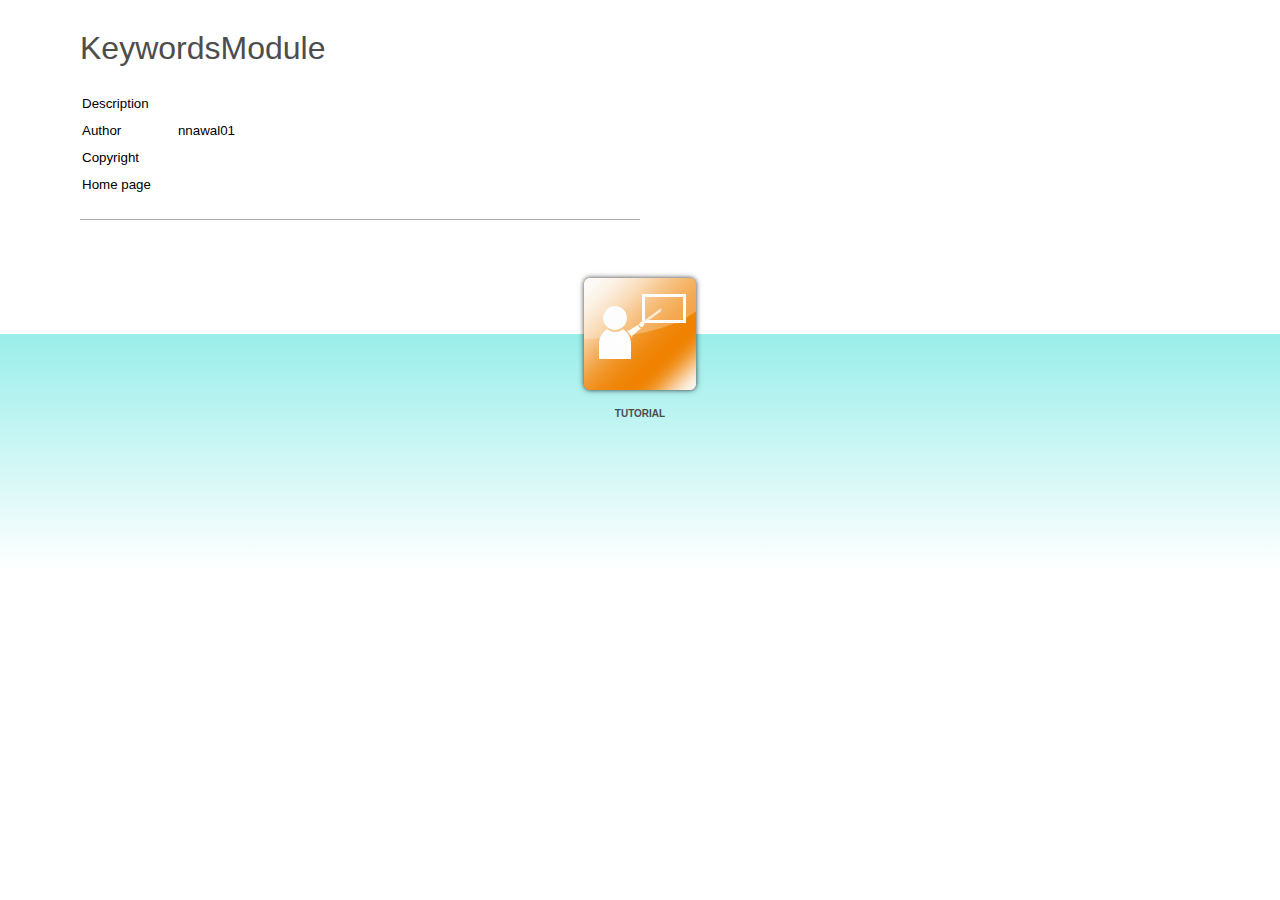
<file: index.html>
﻿<!DOCTYPE html>
<html lang="en-US" dir="ltr">
<head>
	<title>KeywordsModule</title>
	<meta http-equiv="Content-Type" content="text/html; charset=utf-8"/>
	<meta http-equiv="imagetoolbar" content="no" />
	<meta name="generator" content="ActivePresenter 8.0.3"/>
	<meta name="author" content="nnawal01" />
	<meta name="copyright" content=" " />
	<meta name="description" content=""/>

	<link rel="stylesheet" type="text/css" href="index.css" />

	<script type="text/javascript">
		var language = {"Tutorial":"Tutorial","Description":"Description","Author":"Author","DemoIntro":"Play presentation automatically","Copyright":"Copyright","TestIntro":"Choose this mode to do a test","Homepage":"Home page","Practice":"Practice","Test":"Test","Demo":"Demonstration","TutorialIntro":"Tutorial mode","PracticeIntro":"Choose this mode to practise more","OpenPrezError":"Could not open presentation.\nError: "};
		var PlayModes = {
			DEMO: 1,
			TUT: 2,
			PRAC: 4,
			TEST: 8
		};

		var opmodes = 2;
		function openPrez(url, mode) {
			try {
				var margin = 40;
				var top = margin, 
					left = margin, 
					width = screen.availWidth - 2 * margin, 
					height = screen.availHeight - 4 * margin;
				var styles = 'top=' + top + ',left=' + left + ',width=' + width + ',height=' + height
					+ ',location=no,toolbar=no,directories=no,status=no,menubar=no,scrollbars=yes,resizable=yes';
				var owin = window.open(encodeURI(url), '_blank', styles);
				if (owin)
					owin.focus();
			}
			catch (e) {
				alert(language.OpenPrezError + e);
			}
			return false;
		};
	</script>
</head>

<body>
	<div id="ap-top-container" class="ap-top-container">
		<div class="ap-sub-container">
			<div class="ap-layout-top">
				<script>
					var apInfoHTML = '<h1>KeywordsModule</h1> \
									<table> \
										<tr> \
											<td>' + language.Description + '</td> \
											<td class="ap-left-indent" ></td> \
										</tr> \
										<tr> \
											<td>' +language.Author + '</td> \
											<td class="ap-left-indent">nnawal01</td> \
										</tr> \
										<tr> \
											<td>' + language.Copyright + '</td> \
											<td class="ap-left-indent"></td> \
										</tr> \
										<tr> \
											<td>' + language.Homepage + '</td> \
											<td class="ap-left-indent"><a href="" target="_blank"></a></td> \
										</tr>\
									</table> \
									<div class="ap-static-line"> \
									</div>';

					var container = document.getElementById('ap-top-container');
					var layoutTop = container.getElementsByClassName('ap-layout-top')[0];
					var apInfo = document.createElement('div');
					apInfo.classList.add('ap-info');
					apInfo.innerHTML = apInfoHTML;
					layoutTop.appendChild(apInfo);
				</script>
			</div>
		</div>
		<div class="ap-layout-bottom-container">
			<div class="ap-layout-bottom">
				<script>
					var container = document.getElementById('ap-top-container');
					var layoutBottom = container.getElementsByClassName('ap-layout-bottom')[0];
					
					var modes = [PlayModes.DEMO, PlayModes.TUT, PlayModes.PRAC, PlayModes.TEST];
					var classes = ['ap-operation-demo-btn', 'ap-operation-tutorial-btn', 'ap-operation-practice-btn', 'ap-operation-test-btn'];
					var pages = ['demo.html', 'tutorial.html', 'practice.html', 'test.html'];
					var titles = [language.DemoIntro, language.TutorialIntro, language.PracticeIntro, language.TestIntro];
					var texts = [language.Demo, language.Tutorial, language.Practice, language.Test];
					var icons = ['demo.png', 'tutorial.png', 'practice.png', 'test.png'];

					for (var i = 0; i < 4; ++i){
						if ((modes[i] & opmodes) != modes[i])
							continue;
						var btnMode = document.createElement('div');
						btnMode.classList.add('ap-operation-btn');
						btnMode.classList.add(classes[i]);
						btnMode.setAttribute('title', titles[i]);
						btnMode.setAttribute('onClick', 'openPrez("' + pages[i] +'")', titles[i]);
						btnMode.innerHTML += '<img src="index-images/' + icons[i] + '"/>' + '<div class="ap-btn-text">' + texts[i] + '</div>';
						layoutBottom.appendChild(btnMode);
					}
				</script>
			</div>
		</div>
	</div>
</body>
</html>
</file>
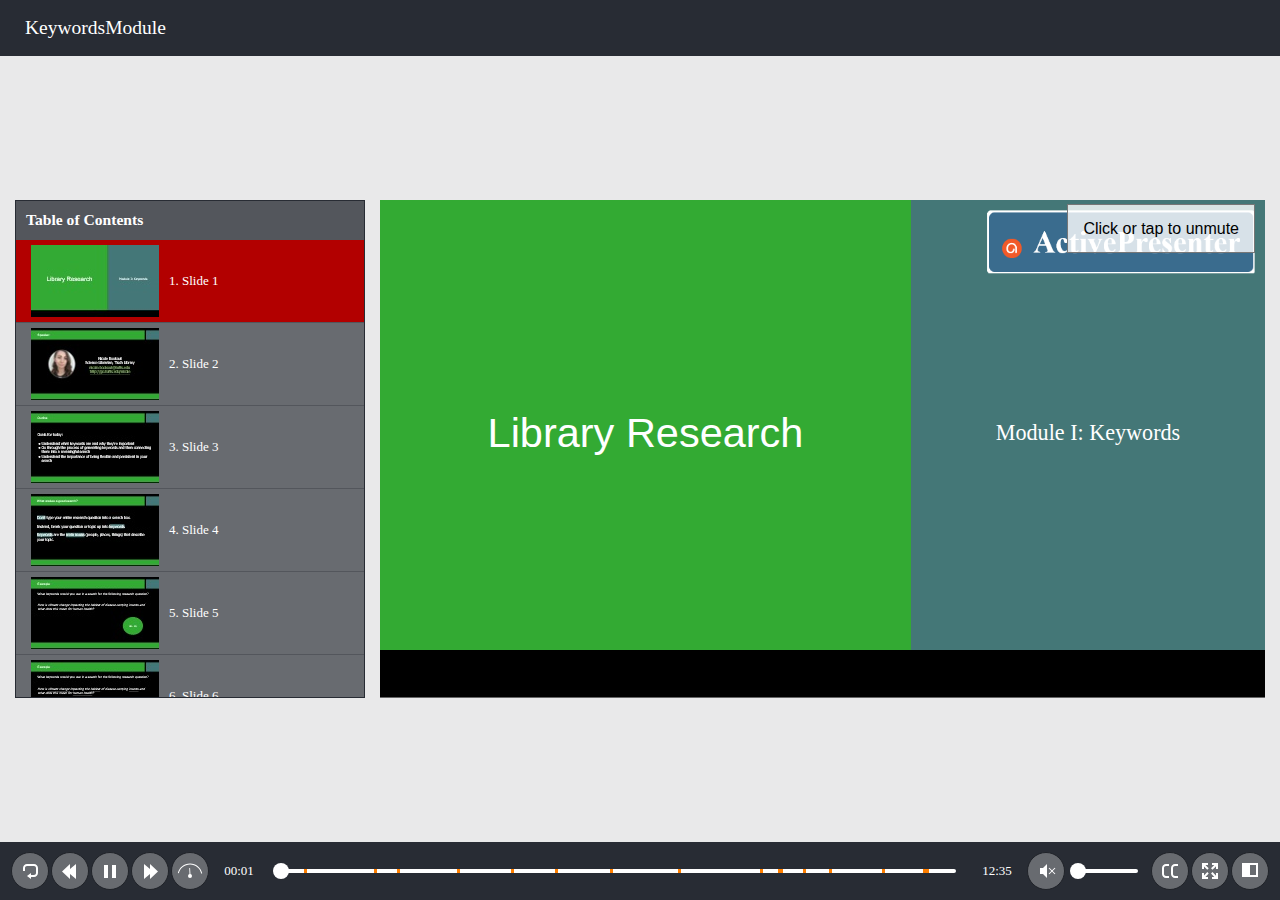
<file: tutorial.html>
﻿<!DOCTYPE html>
<html lang="en-US" dir="ltr">
<head>
	<title>KeywordsModule</title>
	<meta http-equiv="X-UA-Compatible" content="IE=Edge,chrome=1" />
	<meta http-equiv="Content-Type" content="text/html; charset=utf-8"/>
	<meta name="generator" content="ActivePresenter 8.0.3"/>
	<meta name="author" content="nnawal01" />
	<meta name="description" content=""/>
	<meta name="copyright" content=" " />
	
	<meta name="apple-mobile-web-app-capable" content="yes">
	<style>
		html {
			height: 100%;
		}
		body {
			height: 100%;
			margin: 0;
			padding: 0;
		}
		.ap-prez-container {
			position: relative;
			height: 100%;
			overflow: hidden;
			outline: none;
		}
	</style>
	<link rel="stylesheet" type="text/css" href="player/rlplayer.css" />
	<script type="text/javascript" src="player/rlplayer.js"></script>
	<script type="text/javascript" src="player/rlplayer.lang.en-US.js"></script>
	
	
	
	
</head>
<body>
	<div id="aPMukF1G" class="ap-prez-container" lang="en-US" dir="ltr">
		<script type="text/javascript">
			AtomiAP.open("rlprez.js", "aPMukF1G", {
				playMode: "Tutorial",
				preloader: {zIndex: 2,diameter: 60,density: 9,range: 1000,speed: 1,color:'#2090E6',shape:'oval'}
			});
		</script>
	</div>
</body>
</html>
</file>
<file: index.css>
/*!
 * ActivePresenter HTML5 Output File
 * Copyright (c) Atomi Systems, Inc. All rights reserved.
 * https://atomisystems.com/activepresenter/
 * Version: 8.0.3
 * Date: 2020.03.16
 */
* {
	vertical-align: baseline;
	font-weight: inherit;
	font-family: inherit;
	font-style: inherit;
	padding: 0;
	margin: 0;
}
a:link {color:#5e5e5e; text-decoration:none;}
a:visited {color:#5e5e5e; text-decoration:none}
a:active {color:#5e5e5e; text-decoration:none}
a:hover {color:#5e5e5e; text-decoration:none}
p{
	font-size:10pt;
}
td{
	font-size:10pt;
	padding-top:5px;
	padding-bottom:5px;
}
td.ap-left-indent
{
	padding-left:25px;
}
img {
	border: 0 none;
}
h1{
	font-size:2em;
	font-weight:normal;
	padding-bottom:22px;
	color:#4d4d4d;
}
html, body {
	font-family: Arial;
	height:100%;
}
.ap-top-container {
	position:relative;
	width:100%;
	min-height:100%;
}
.ap-sub-container{
	margin:0px 40px;
	width:600px;
}
.ap-layout-top{
	padding-top:20px;
	min-height:250px;
}
.ap-layout-top .ap-logo{
	float:left;
	width:128px;
}
.ap-layout-top .ap-logo img{
}
.ap-layout-top .ap-info{
	margin-left:40px;
	padding-top:10px;
	padding-bottom:30px;
}
.ap-layout-top .ap-info p{
	font-size:9pt;
	line-height:180%;
}
.ap-layout-top .ap-info .ap-static-line{
	border-top:1px solid #a8a8a8;
	margin-top:20px;
	padding:10px 0px;
}
.ap-btn-text{
	margin-left:auto;
	margin-right:auto;
	font-size:10px;
	font-weight:bold;
	color:#4d4d4d;
	text-transform:uppercase;
	font-family: Arial;
	padding: 10px;
	text-align: center;
 }
 
.ap-layout-bottom-container {
	height: 300px;
	background: linear-gradient(white 0px, white 64px, rgb(153, 238, 234) 64px, white 300px);
}

.ap-layout-bottom {
	margin-left:auto;
	margin-right:auto;
	display: flex;
	width: 800px;
 }
 
.ap-operation-btn  > img{
	width:128px;
	height:128px;
	margin-left:auto;
	margin-right:auto;
}

.ap-operation-btn:hover   > img {
	filter: drop-shadow(0px 0px 10px yellow);
	-webkit-filter: drop-shadow(0px 0px 10px yellow);    
}

.ap-operation-btn {
	cursor:pointer;
	flex-grow: 1;
	display: flex;
	flex-direction: column;
	transition: transform 1s;
}

.ap-operation-btn:hover {
	transform: translateY(-10px);
	transition: transform 1s;
}
</file>
<file: player/rlplayer.css>
/*!
 * ActivePresenter HTML5 Output File
 * Copyright (c) Atomi Systems, Inc. All rights reserved.
 * https://atomisystems.com/activepresenter/
 * Version: 8.0.3
 * Date: 2020.03.16
 */
.ap-no-select {
	-webkit-touch-callout: none; /* iOS Safari */
	-webkit-user-select: none; /* Safari */
	 -khtml-user-select: none; /* Konqueror HTML */
	   -moz-user-select: none; /* Firefox */
		-ms-user-select: none; /* Internet Explorer/Edge */
			user-select: none; /* Non-prefixed version, currently
								  supported by Chrome and Opera */
	cursor: default;
}

video::-webkit-media-controls { /* hide media controls by default */
	display:none !important;
}

.ap-floating-button {
	display: none;
}

@media only screen and (max-height: 415px) {
	.ap-auto-hide {
		display: none !important;
	}
	.ap-floating-button {
		position: absolute !important;
		width: 25px;
		height: 25px;
		background-color: rgba(233, 233, 233, 0.8);;
		border: 4px solid rgba(40, 44, 52, 0.5);
		border-radius: 50%;
		z-index: 2000;
		display: flex !important;
		align-items: center;
		justify-content: center;
	}

	.ap-floating-button > div {
		width: 17px;
		height: 17px;
		border-radius: 50%;
		background-color: rgba(255, 255, 255, 0.8);
	}
}

.ap-fullscreen {
	position: absolute;
	left: 0 !important;
	top: 0 !important;
	width: 100% !important;
	height: 100% !important;
}
.ap-prez-container *:focus {
	outline: none;
}

.ap-prez-container[data-mode='1'] {
	background-color: rgb(233, 233, 234);
}

.ap-prez-container[data-mode='2'] {
	background-color: rgb(233, 233, 234);
}

.ap-prez-container[data-mode='3'] {
	background-color: rgb(233, 233, 234);
}

.ap-prez-container[data-mode='4'] {
	background-color: rgb(233, 233, 234);
}

/* Styling scrollbar - webkit only */
.ap-prez-container ::-webkit-scrollbar {
	width: 14px; /* Should greater than or equal 14px, otherwise horizontal scrollbar will display incorrectly*/
	height: 14px;
}

.ap-prez-container ::-webkit-scrollbar-track {
    background: #f1f1f1;
}

.ap-prez-container ::-webkit-scrollbar-thumb {
	background: #888;
	border-radius: 7px;
}

.ap-prez-container ::-webkit-scrollbar-thumb:hover {
	background: #555;
}

.ap-content-area {
	position: absolute;
	background-color: rgb(224, 224, 224);
	padding: 20px;
}

.ap-prez-container[data-mode='1'] .ap-content-area{
	background-color: rgb(233, 233, 234);
	padding: 15px;
}

.ap-prez-container[data-mode='2'] .ap-content-area{
	background-color: rgb(233, 233, 234);
	padding: 15px;
}

.ap-prez-container[data-mode='3'] .ap-content-area{
	background-color: rgb(233, 233, 234);
	padding: 15px;
}

.ap-prez-container[data-mode='4'] .ap-content-area{
	background-color: rgb(233, 233, 234);
	padding: 15px;
}

.ap-side-bar {
	position: absolute;
	width: 350px;
	display: flex;
	flex-direction: column;
	background-color: rgb(32, 32, 32);
	font-size: 14px;
	font-family: Tahoma;
	border-radius: 0px;
	overflow-x: hidden;
	overflow-y: auto;
	z-index: 3;
}

.ap-side-bar[collapse='true'] {
	width: 0px !important;
	background-color: rgba(0, 0, 0, 0) !important;
}

.ap-prez-container[data-mode='1'] .ap-side-bar{
	width: 350px;
	color: rgb(255, 255, 255);
	font-family: Tahoma;
	font-size: 13px;
	background-color: rgb(40, 44, 52);
}

.ap-prez-container[data-mode='2'] .ap-side-bar{
	width: 350px;
	color: rgb(255, 255, 255);
	font-family: Tahoma;
	font-size: 13px;
	background-color: rgb(40, 44, 52);
}

.ap-prez-container[data-mode='3'] .ap-side-bar{
	width: 350px;
	color: rgb(255, 255, 255);
	font-family: Tahoma;
	font-size: 13px;
	background-color: rgb(40, 44, 52);
}

.ap-prez-container[data-mode='4'] .ap-side-bar{
	width: 350px;
	color: rgb(255, 255, 255);
	font-family: Tahoma;
	font-size: 13px;
	background-color: rgb(40, 44, 52);
}

.ap-side-bar-expand {
	position: absolute;
	display: none;
	width: 8px;
	height: 130px;
	top: 50%;
	z-index: 4;
	background-color: rgba(255, 255, 255, 0.6);
	box-shadow: 0 0px 4px rgba(0, 0, 0, 0.46);
}

.ap-side-bar-expand[sidebar-show='false'] {
	display: none !important;
}

.ap-side-bar-expand[icon-type='right'] {
	border-radius: 0 16px 16px 0 !important;
}

.ap-side-bar-expand[icon-type='left'] {
	border-radius: 16px 0 0 16px !important;
}

.ap-side-bar-expand[data-value='true'][icon-type='left'] {
	transform: translateY(-50%) translateX(-100%);
}

.ap-side-bar-expand[data-value='true'][icon-type='right'] {
	transform: translateY(-50%);
}

.ap-side-bar-expand[data-value='false'][icon-type='right'] {
	left: 0;
	transform: translateY(-50%);
}

.ap-side-bar-expand[data-value='false'][icon-type='left'] {
	right: 0;
	transform: translateY(-50%);
}

.ap-presenter-info {
	display: flex;
	flex-direction: column;
	flex-shrink: 0;
	min-height: 1px; /*IE11*/
	margin: 1px;
}

.ap-presenter-info .ap-company-logo {
	display: block;
	width: 100%;
	min-height: 1px; /*IE11*/
}

.ap-presenter-info .ap-company-logo > img {
	display: block;
	margin: auto;
	max-width: 100%;
}

.ap-presenter-info .ap-presenter-image {
	display: block;
	width: 100%;
	min-height: 1px; /*IE11*/
}
.ap-presenter-info .ap-presenter-image > img {
	display: block;
	margin: auto;
	max-width: 100%;
	border-bottom: 1px solid rgb(127, 127, 127);
}
.ap-prez-container[data-mode='1'] .ap-presenter-info .ap-presenter-image > img {
	border-bottom-color: rgb(83, 86, 92);
}
.ap-prez-container[data-mode='2'] .ap-presenter-info .ap-presenter-image {
	border-bottom-color: rgb(83, 86, 92);
}
.ap-prez-container[data-mode='3'] .ap-presenter-info .ap-presenter-image {
	border-bottom-color: rgb(83, 86, 92);
}
.ap-prez-container[data-mode='4'] .ap-presenter-info .ap-presenter-image {
	border-bottom-color: rgb(83, 86, 92);
}

.ap-presenter-info .ap-presenter-video {
	display: block;
	max-width: 100%;
	min-height: 1px; /*IE11*/
	border-bottom: 1px solid rgb(127, 127, 127);
}
.ap-prez-container[data-mode='1'] .ap-presenter-info .ap-presenter-video {
	border-bottom-color: rgb(83, 86, 92);
}
.ap-prez-container[data-mode='2'] .ap-presenter-info .ap-presenter-video {
	border-bottom-color: rgb(83, 86, 92);
}
.ap-prez-container[data-mode='3'] .ap-presenter-info .ap-presenter-video {
	border-bottom-color: rgb(83, 86, 92);
}
.ap-prez-container[data-mode='4'] .ap-presenter-info .ap-presenter-video {
	border-bottom-color: rgb(83, 86, 92);
}
.ap-presenter-info .ap-presenter-video > video {
	display: block;
	margin: auto;
	max-width: 100%;
	max-height: 100%;
}

.ap-presenter-info .ap-presenter-name {
	padding: 10px 5px 5px 5px;
	text-align: center;
	font-weight: bold;
	font-size: 120%;
}

.ap-presenter-info .ap-presenter-desc {
	padding: 5px 5px 10px 5px;
	text-align: center;
	overflow: auto;
}

.ap-stage {
	width: 100%;
	height: 100%;
	position: absolute;
	text-decoration-skip-ink: none; /* Chrome only */
}

.ap-canvas {
	position: absolute;
	-webkit-overflow-scrolling: touch;
}

.ap-prez-state-btn {
	position: absolute;
	left: 50%;
	top: 50%;
	transform: translate(-50%, -50%) scale(0.1, 0.1);
	z-index: 1000;
	width: 128px;
	height: 128px;
	background-color: rgba(127, 127, 127, 0.5);
	transition: all 1.5s;
}

.ap-prez-state-btn[data-animating='false'] {
	opacity: 1;
	transform: translate(-50%, -50%) scale(0.1, 0.1);
}

.ap-prez-state-btn[data-animating='true'] {
	opacity: 0;
	transform: translate(-50%, -50%) scale(1, 1);
}

.ap-prez-state-btn svg {
	position: absolute;
	left: 50%;
	top: 50%;
	transform: translate(-50%, -50%) scale(3, 3);
}

.ap-prez-state-btn svg * {
	fill: rgb(255, 255, 255);
}

.ap-child-expand {
	position: absolute;
	top: 0px;
	left: 0px;
	width: 100%;
	height: 100%;
}
/* drop holder in sequence question */
.ap-ctrl-drop-placeholder {
	-webkit-box-shadow:inset 0px 0px 0px 2px yellow;
	-moz-box-shadow:inset 0px 0px 0px 2px yellow;
	box-shadow:inset 0px 0px 0px 2px yellow;
}

.ap-ctrl-dragsource-hilight,
.ap-ctrl-droptarget-hilight {
	outline: 2px solid yellow;
	outline-offset: 2px;
}
/*------------------------ Popup ------------------------*/
.ap-popup {
	top: 0;
	left: 0;
	z-index: 10;
	text-align: left;
	position: relative;
	border: 10px solid;
	width: 370px;
	padding: 10px;
	background-clip: padding-box;
	box-shadow: 0 4px 8px 0 rgba(0, 0, 0, 0.86), 0 6px 20px 0 rgba(0, 0, 0, 0.9);
}

.ap-prez-container[data-mode='1'] .ap-popup {
	font-family: Tahoma;
	font-size: 13px;
	color: rgb(255, 255, 255);
	background-color: rgb(40, 44, 52);
	border-color: rgb(32, 35, 41);
}

.ap-prez-container[data-mode='2'] .ap-popup {
	font-family: Tahoma;
	font-size: 13px;
	color: rgb(255, 255, 255);
	background-color: rgb(40, 44, 52);
	border-color: rgb(32, 35, 41);
}

.ap-prez-container[data-mode='3'] .ap-popup {
	font-family: Tahoma;
	font-size: 13px;
	color: rgb(255, 255, 255);
	background-color: rgb(40, 44, 52);
	border-color: rgb(32, 35, 41);
}

.ap-prez-container[data-mode='4'] .ap-popup {
	font-family: Tahoma;
	font-size: 13px;
	color: rgb(255, 255, 255);
	background-color: rgb(40, 44, 52);
	border-color: rgb(32, 35, 41);
}

.ap-popup .ap-popup-footer {
	border-top: 1px solid #DDDDDD;
	padding-top: 5px;
	margin-top: 10px;
	text-align: right;
}

.ap-popup .ap-popup-close {
	position: relative;
	display: inline-block;
	width: 20px;
	height: 20px;
	overflow: hidden;
}

.ap-popup .ap-popup-close::before {
	height: 8px;
	margin-top: -4px;
	transform: rotate(45deg);
	content: '';
	position: absolute;
	height: 3px;
	width: 100%;
	top: 50%;
	left: 0;
	margin-top: -1px;
}

.ap-prez-container[data-mode='1'] .ap-popup .ap-popup-close::before {
	background: rgb(255, 255, 255);
}

.ap-prez-container[data-mode='2'] .ap-popup .ap-popup-close::before {
	background: rgb(255, 255, 255);
}

.ap-prez-container[data-mode='3'] .ap-popup .ap-popup-close::before {
	background: rgb(255, 255, 255);
}

.ap-prez-container[data-mode='4'] .ap-popup .ap-popup-close::before {
	background: rgb(255, 255, 255);
}

.ap-popup .ap-popup-close::after {
	height: 8px;
	margin-top: -4px;
	transform: rotate(-45deg);
	content: '';
	position: absolute;
	height: 3px;
	width: 100%;
	top: 50%;
	left: 0;
	margin-top: -1px;
}

.ap-prez-container[data-mode='1'] .ap-popup .ap-popup-close::after {
	background: rgb(255, 255, 255);
}

.ap-prez-container[data-mode='2'] .ap-popup .ap-popup-close::after {
	background: rgb(255, 255, 255);
}

.ap-prez-container[data-mode='3'] .ap-popup .ap-popup-close::after {
	background: rgb(255, 255, 255);
}

.ap-prez-container[data-mode='4'] .ap-popup .ap-popup-close::after {
	background: rgb(255, 255, 255);
}

.ap-popup-overlay {
	position: absolute;
	top: 0px;
	left: 0px;
	height:100%;
	width:100%;
}

.ap-popup-hide {
	z-index:-10;
}

.ap-popup-overlayBG {
	background-color: #000;
	opacity: 0.5;
	z-index: 9;
}

.ap-popup *:focus {
	outline: #808080 dotted 1px;
}

/* attached resources */
.ap-resources-container {
	flex: 1;
	display: flex;
	flex-direction: column;
	margin: 1px;
	font-size: 13px;
	font-family: Tahoma;
	background-color: rgb(32, 32, 32);
	color: rgb(255, 255, 255);
	min-height: 0; /* Edge, FF issue */
}

.ap-prez-container > .ap-resources-container {
	border: 1px solid rgb(127, 127, 127);
	box-shadow: 0px 0px 5px rgb(0, 0, 0);
	margin: 15px;
	z-index: 5;
}

.ap-prez-container[data-mode='1'] .ap-resources-container {
	font-size: 13px;
	font-family: Tahoma;
	background-color: rgb(40, 44, 52);
	color: rgb(255, 255, 255);
	border-color: rgb(32, 35, 41);
}

.ap-prez-container[data-mode='2'] .ap-resources-container {
	font-size: 13px;
	font-family: Tahoma;
	background-color: rgb(40, 44, 52);
	color: rgb(255, 255, 255);
	border-color: rgb(32, 35, 41);
}

.ap-prez-container[data-mode='3'] .ap-resources-container {
	font-size: 13px;
	font-family: Tahoma;
	background-color: rgb(40, 44, 52);
	color: rgb(255, 255, 255);
	border-color: rgb(32, 35, 41);
}

.ap-prez-container[data-mode='4'] .ap-resources-container {
	font-size: 13px;
	font-family: Tahoma;
	background-color: rgb(40, 44, 52);
	color: rgb(255, 255, 255);
	border-color: rgb(32, 35, 41);
}

.ap-resources-container *:focus {
	outline: #808080 dotted 1px;
}

.ap-resources-pane-header {
	flex: none;
	border-bottom: 1px solid rgb(127, 127, 127);
	display: flex;
	flex-direction: row;
	padding: 10px;
}
.ap-prez-container[data-mode='1'] .ap-resources-pane-header {
	border-bottom-color: rgb(83, 86, 92);
}
.ap-prez-container[data-mode='2'] .ap-resources-pane-header {
	border-bottom-color: rgb(83, 86, 92);
}
.ap-prez-container[data-mode='3'] .ap-resources-pane-header {
	border-bottom-color: rgb(83, 86, 92);
}
.ap-prez-container[data-mode='4'] .ap-resources-pane-header {
	border-bottom-color: rgb(83, 86, 92);
}

.ap-resources-pane-content {
	overflow-y: auto;
	height: 100%;
}

.ap-resources-pane-content li {
	margin: 10px 10px 10px 0px;
}

.ap-resources-pane-content li a {
	text-decoration: none;
}

.ap-prez-container[data-mode='1'] .ap-resources-pane-content li a {
	color: rgb(255, 255, 255);
}
.ap-prez-container[data-mode='2'] .ap-resources-pane-content li a {
	color: rgb(255, 255, 255);
}
.ap-prez-container[data-mode='3'] .ap-resources-pane-content li a {
	color: rgb(255, 255, 255);
}
.ap-prez-container[data-mode='4'] .ap-resources-pane-content li a {
	color: rgb(255, 255, 255);
}

.ap-resources-pane-content li a:hover{
	text-decoration: underline;
}

/*------------------------ Table of contents ------------------------*/

.ap-toc-container {
	flex: 1;
	display: flex;
	flex-direction: column;
	margin: 1px;
	font-size: 13px;
	font-family: Tahoma;
	background-color: rgb(32, 32, 32);
	color: rgb(255, 255, 255);
	min-height: 0; /* Edge, FF issue */
}

.ap-toc-content-wrapper {
	flex: 1;
	min-height: 200px;
}

.ap-prez-container > .ap-toc-container {
	border: 1px solid rgb(224, 224, 224);
	box-shadow: 0px 0px 5px rgb(0, 0, 0);
	margin: 15px;
	z-index: 5;
}

.ap-prez-container[data-mode='1'] .ap-toc-container {
	font-size: 13px;
	font-family: Tahoma;
	background-color: rgb(83, 86, 92);
	color: rgb(255, 255, 255);
	border-color: rgb(32, 35, 41);
}

.ap-prez-container[data-mode='2'] .ap-toc-container {
	font-size: 13px;
	font-family: Tahoma;
	background-color: rgb(83, 86, 92);
	color: rgb(255, 255, 255);
	border-color: rgb(32, 35, 41);
}

.ap-prez-container[data-mode='3'] .ap-toc-container {
	font-size: 13px;
	font-family: Tahoma;
	background-color: rgb(83, 86, 92);
	color: rgb(255, 255, 255);
	border-color: rgb(32, 35, 41);
}

.ap-prez-container[data-mode='4'] .ap-toc-container {
	font-size: 13px;
	font-family: Tahoma;
	background-color: rgb(83, 86, 92);
	color: rgb(255, 255, 255);
	border-color: rgb(32, 35, 41);
}

.ap-toc-container *:focus {
	outline: #808080 dotted 1px;
}

.ap-toc-header {
	flex: none;
	border-bottom: 1px solid rgb(127, 127, 127);
	display: flex;
	flex-direction: row;
	padding: 10px;
}
.ap-prez-container[data-mode='1'] .ap-toc-header {
	border-bottom-color: rgb(83, 86, 92);
	background-color: rgb(83, 86, 92);
}
.ap-prez-container[data-mode='2'] .ap-toc-header {
	border-bottom-color: rgb(83, 86, 92);
	background-color: rgb(83, 86, 92);
}
.ap-prez-container[data-mode='3'] .ap-toc-header {
	border-bottom-color: rgb(83, 86, 92);
	background-color: rgb(83, 86, 92);
}
.ap-prez-container[data-mode='4'] .ap-toc-header {
	border-bottom-color: rgb(83, 86, 92);
	background-color: rgb(83, 86, 92);
}

.ap-toc-header > .ap-toc-header-text {
	display: inline-block;
	flex: 1;
	font-weight: bold;
	font-size: 120%;
	margin-top: auto;
	margin-bottom: auto;
}

.ap-toc-header > .ap-button {
	display: inline-block;
	margin-top: auto;
	margin-bottom: auto;
	width: 36px;
	height: 28px;
	border: none;
	border-radius: 0px;
}

.ap-toc {
	width: 100%;
	border-spacing: 0px;
}

.ap-toc td {
	padding: 5px;
	border-bottom: 1px solid rgb(127, 127, 127);
}

/* table of contents entries */
.ap-toc-entry {
	height: 40px;
}
.ap-prez-container[data-mode='1'] .ap-toc-entry td {
	border-bottom-color: rgb(83, 86, 92);
}
.ap-prez-container[data-mode='2'] .ap-toc-entry td {
	border-bottom-color: rgb(83, 86, 92);
}
.ap-prez-container[data-mode='3'] .ap-toc-entry td {
	border-bottom-color: rgb(83, 86, 92);
}
.ap-prez-container[data-mode='4'] .ap-toc-entry td {
	border-bottom-color: rgb(83, 86, 92);
}

.ap-prez-container[data-mode='1'] .ap-toc-entry[data-status="incomplete"] {
	background-color: rgb(104, 107, 112);
}

.ap-prez-container[data-mode='2'] .ap-toc-entry[data-status="incomplete"] {
	background-color: rgb(104, 107, 112);
}

.ap-prez-container[data-mode='3'] .ap-toc-entry[data-status="incomplete"] {
	background-color: rgb(104, 107, 112);
}

.ap-prez-container[data-mode='4'] .ap-toc-entry[data-status="incomplete"] {
	background-color: rgb(104, 107, 112);
}

.ap-prez-container[data-mode='1'] .ap-toc-entry:hover[data-status="incomplete"] {
	background-color: rgb(126, 128, 133);
}

.ap-prez-container[data-mode='2'] .ap-toc-entry:hover[data-status="incomplete"] {
	background-color: rgb(126, 128, 133);
}

.ap-prez-container[data-mode='3'] .ap-toc-entry:hover[data-status="incomplete"] {
	background-color: rgb(126, 128, 133);
}

.ap-prez-container[data-mode='4'] .ap-toc-entry:hover[data-status="incomplete"] {
	background-color: rgb(126, 128, 133);
}

.ap-prez-container[data-mode='1'] .ap-toc-entry[data-status="current"] {
	background-color: rgb(178, 0, 0);
}

.ap-prez-container[data-mode='2'] .ap-toc-entry[data-status="current"] {
	background-color: rgb(178, 0, 0);
}

.ap-prez-container[data-mode='3'] .ap-toc-entry[data-status="current"] {
	background-color: rgb(178, 0, 0);
}

.ap-prez-container[data-mode='4'] .ap-toc-entry[data-status="current"] {
	background-color: rgb(178, 0, 0);
}

.ap-prez-container[data-mode='1'] .ap-toc-entry:hover[data-status="current"] {
	background-color: rgb(204, 0, 0);
}

.ap-prez-container[data-mode='2'] .ap-toc-entry:hover[data-status="current"] {
	background-color: rgb(204, 0, 0);
}

.ap-prez-container[data-mode='3'] .ap-toc-entry:hover[data-status="current"] {
	background-color: rgb(204, 0, 0);
}

.ap-prez-container[data-mode='4'] .ap-toc-entry:hover[data-status="current"] {
	background-color: rgb(204, 0, 0);
}

.ap-prez-container[data-mode='1'] .ap-toc-entry[data-status="completed"] {
	background-color: rgb(40, 44, 52);
}

.ap-prez-container[data-mode='2'] .ap-toc-entry[data-status="completed"] {
	background-color: rgb(40, 44, 52);
}

.ap-prez-container[data-mode='3'] .ap-toc-entry[data-status="completed"] {
	background-color: rgb(40, 44, 52);
}

.ap-prez-container[data-mode='4'] .ap-toc-entry[data-status="completed"] {
	background-color: rgb(40, 44, 52);
}

.ap-prez-container[data-mode='1'] .ap-toc-entry:hover[data-status="completed"] {
	background-color: rgb(61, 65, 72);
}

.ap-prez-container[data-mode='2'] .ap-toc-entry:hover[data-status="completed"] {
	background-color: rgb(61, 65, 72);
}

.ap-prez-container[data-mode='3'] .ap-toc-entry:hover[data-status="completed"] {
	background-color: rgb(61, 65, 72);
}

.ap-prez-container[data-mode='4'] .ap-toc-entry:hover[data-status="completed"] {
	background-color: rgb(61, 65, 72);
}

.ap-toc-entry-content {
	width: 100%;
	display: table;
	padding-left: 5px;
}

.ap-toc-entry-icon {
	width: 16px;
	height: 16px;
	display: table-cell;
	vertical-align: middle;
	cursor: pointer;
}

.ap-toc-entry .ap-toc-entry-icon svg {
	display: none;
}

.ap-toc-entry[aria-expanded="false"] .ap-toc-entry-icon svg:nth-child(1) {
	display: block;
}

.ap-toc-entry[aria-expanded="true"] .ap-toc-entry-icon svg:nth-child(2) {
	display: block;
}

.ap-toc-entry-thumbnail {
	padding-right: 5px;
	display: table-cell;
	vertical-align: middle;
}

.ap-toc-entry-content-text {
	width: 100%;
	display: table-cell;
	padding-left: 5px;
	vertical-align: middle;
}

.ap-toc-entry-numbering {
	padding-right: 5px;
	display: table-cell;
}

.ap-toc-entry-content-slide-name {
	padding-left: 3px;
	display: table-cell;
	width: 100%;
}

.ap-toc-entry-status-icon {
	width: 16px;
	height: 16px;
	display: table-cell;
	vertical-align: middle;
}

.ap-toc-entry .ap-toc-entry-status-icon svg {
	display: none;
}

.ap-toc-entry[data-status="current"] .ap-toc-entry-status-icon svg:nth-child(1) {
	display: block;
}

.ap-toc-entry[data-status="completed"] .ap-toc-entry-status-icon svg:nth-child(2) {
	display: block;
}

.ap-prez-container[data-mode='1'] .ap-toc-entry .ap-toc-entry-icon svg *,
.ap-prez-container[data-mode='1'] .ap-toc-entry .ap-toc-entry-status-icon svg * {
	fill: rgb(255, 255, 255) !important;
}

.ap-prez-container[data-mode='2'] .ap-toc-entry .ap-toc-entry-icon svg *,
.ap-prez-container[data-mode='2'] .ap-toc-entry .ap-toc-entry-status-icon svg * {
	fill: rgb(255, 255, 255) !important;
}

.ap-prez-container[data-mode='3'] .ap-toc-entry .ap-toc-entry-icon svg *,
.ap-prez-container[data-mode='3'] .ap-toc-entry .ap-toc-entry-status-icon svg * {
	fill: rgb(255, 255, 255) !important;
}

.ap-prez-container[data-mode='4'] .ap-toc-entry .ap-toc-entry-icon svg *,
.ap-prez-container[data-mode='4'] .ap-toc-entry .ap-toc-entry-status-icon svg * {
	fill: rgb(255, 255, 255) !important;
}

.ap-toc-entry-duration {
	text-align: center;
	vertical-align: middle;
	display: table-cell;
}

/* Button and label */
.ap-button {
	position: relative;
	display: flex;
	margin: auto 1px auto 1px;
	border-style: solid;
	border-width: 1px;
	background-color: none;
	border-color: rgb(127, 127, 127);
	border-radius: 50%;
	height: 36px; /*IE11*/
	align-items: center;
}

.ap-button:focus {
	outline: #808080 dotted 1px;
}

.ap-button[data-has-label='true'] {
	border-radius: 5px;
}

.ap-button-icon {
	min-width: 36px;  /*IE11*/
	width: 36px;
	height: 36px;
	pointer-events: none;
}

.ap-button .ap-button-icon {
	display: inline-block;
	position: relative;
	margin: auto;
}

.ap-button[data-has-icon='false'] .ap-button-icon {
	display: none;
}

.ap-button .ap-button-label {
	display: none;
}

.ap-button[data-has-label='true'] .ap-button-label {
	display: inline-block;
	position: relative;
	margin: auto;
	padding: 0px 10px 0px 0px;
	vertical-align: center; /*IE11*/
	pointer-events: none;
	text-transform: uppercase;
	white-space: nowrap;
}

.ap-prez-container[data-mode='1'] .ap-button {
	background-color: rgb(104, 107, 112);
	border-color: rgb(32, 35, 41);
}

.ap-prez-container[data-mode='2'] .ap-button {
	background-color: rgb(104, 107, 112);
	border-color: rgb(32, 35, 41);
}

.ap-prez-container[data-mode='3'] .ap-button {
	background-color: rgb(104, 107, 112);
	border-color: rgb(32, 35, 41);
}

.ap-prez-container[data-mode='4'] .ap-button {
	background-color: rgb(104, 107, 112);
	border-color: rgb(32, 35, 41);
}

.ap-prez-container[data-mode='1'] .ap-button:hover {
	background-color: rgb(126, 128, 133);
}

.ap-prez-container[data-mode='2'] .ap-button:hover {
	background-color: rgb(126, 128, 133);
}

.ap-prez-container[data-mode='3'] .ap-button:hover {
	background-color: rgb(126, 128, 133);
}

.ap-prez-container[data-mode='4'] .ap-button:hover {
	background-color: rgb(126, 128, 133);
}

.ap-prez-container[data-mode='1'] .ap-button:active {
	background-color: rgb(61, 65, 72);
}

.ap-prez-container[data-mode='2'] .ap-button:active {
	background-color: rgb(61, 65, 72);
}

.ap-prez-container[data-mode='3'] .ap-button:active {
	background-color: rgb(61, 65, 72);
}

.ap-prez-container[data-mode='4'] .ap-button:active {
	background-color: rgb(61, 65, 72);
}

.ap-button svg {
	position: absolute;
	display: block;
	width: 36px;
	height: 28px;
	top: 50%;
	left: 50%;
	transform: translate(-50%, -50%);
	pointer-events: none;
}

.ap-prez-container[data-mode='1'] .ap-button svg * {
	fill: rgb(255, 255, 255) !important;
}

.ap-prez-container[data-mode='2'] .ap-button svg * {
	fill: rgb(255, 255, 255) !important;
}

.ap-prez-container[data-mode='3'] .ap-button svg * {
	fill: rgb(255, 255, 255) !important;
}

.ap-prez-container[data-mode='4'] .ap-button svg * {
	fill: rgb(255, 255, 255) !important;
}

.ap-prez-container[data-mode='1'] .ap-button:hover svg * {
	fill: rgb(255, 255, 255) !important;
}

.ap-prez-container[data-mode='2'] .ap-button:hover svg * {
	fill: rgb(255, 255, 255) !important;
}

.ap-prez-container[data-mode='3'] .ap-button:hover svg * {
	fill: rgb(255, 255, 255) !important;
}

.ap-prez-container[data-mode='4'] .ap-button:hover svg * {
	fill: rgb(255, 255, 255) !important;
}

.ap-prez-container[data-mode='1'] .ap-button:active svg * {
	fill: rgb(229, 229, 229) !important;
}

.ap-prez-container[data-mode='2'] .ap-button:active svg * {
	fill: rgb(229, 229, 229) !important;
}

.ap-prez-container[data-mode='3'] .ap-button:active svg * {
	fill: rgb(229, 229, 229) !important;
}

.ap-prez-container[data-mode='4'] .ap-button:active svg * {
	fill: rgb(229, 229, 229) !important;
}

.ap-prez-container[data-mode='1'] .ap-button .ap-button-label {
	color: rgb(255, 255, 255) !important;
}

.ap-prez-container[data-mode='2'] .ap-button .ap-button-label {
	color: rgb(255, 255, 255) !important;
}

.ap-prez-container[data-mode='3'] .ap-button .ap-button-label {
	color: rgb(255, 255, 255) !important;
}

.ap-prez-container[data-mode='4'] .ap-button .ap-button-label {
	color: rgb(255, 255, 255) !important;
}

.ap-prez-container[data-mode='1'] .ap-button:hover .ap-button-label {
	color: rgb(255, 255, 255) !important;
}

.ap-prez-container[data-mode='2'] .ap-button:hover .ap-button-label {
	color: rgb(255, 255, 255) !important;
}

.ap-prez-container[data-mode='3'] .ap-button:hover .ap-button-label {
	color: rgb(255, 255, 255) !important;
}

.ap-prez-container[data-mode='4'] .ap-button:hover .ap-button-label {
	color: rgb(255, 255, 255) !important;
}

.ap-prez-container[data-mode='1'] .ap-button:active .ap-button-label {
	color: rgb(229, 229, 229) !important;
}

.ap-prez-container[data-mode='2'] .ap-button:active .ap-button-label {
	color: rgb(229, 229, 229) !important;
}

.ap-prez-container[data-mode='3'] .ap-button:active .ap-button-label {
	color: rgb(229, 229, 229) !important;
}

.ap-prez-container[data-mode='4'] .ap-button:active .ap-button-label {
	color: rgb(229, 229, 229) !important;
}

/* Tool-specific css */
.ap-button.ap-tool-play[data-value="false"] svg:nth-child(1){
	display: none;
}

.ap-button.ap-tool-play[data-value="true"] svg:nth-child(2){
	display: none;
}

.ap-button.ap-tool-speed svg {
	display: none;
}

.ap-button.ap-tool-speed[data-value="0.5"] svg:nth-child(1){
	display: block;
}

.ap-button.ap-tool-speed[data-value="1"] svg:nth-child(2){
	display: block;
}

.ap-button.ap-tool-speed[data-value="1.5"] svg:nth-child(3){
	display: block;
}

.ap-button.ap-tool-speed[data-value="2"] svg:nth-child(4){
	display: block;
}

.ap-button.ap-tool-sound[data-value="true"] svg:nth-child(1){
	display: none;
}

.ap-button.ap-tool-sound[data-value="false"] svg:nth-child(2){
	display: none;
}

.ap-button.ap-tool-toc[data-value="true"] svg:nth-child(1){
	display: none;
}

.ap-button.ap-tool-toc[data-value="false"] svg:nth-child(2){
	display: none;
}

.ap-button.ap-tool-sidebar[data-value="true"] svg:nth-child(1){
	display: none;
}

.ap-button.ap-tool-sidebar[data-value="false"] svg:nth-child(2){
	display: none;
}

.ap-button.ap-tool-cc[data-value="true"] svg:nth-child(1){
	display: none;
}

.ap-button.ap-tool-cc[data-value="false"] svg:nth-child(2){
	display: none;
}

.ap-button.ap-tool-displaymode svg {
	display: none;
}

.ap-button.ap-tool-displaymode[data-value="0"] svg:nth-child(1){
	display: block;
}

.ap-button.ap-tool-displaymode[data-value="1"] svg:nth-child(2){
	display: block;
}

.ap-button.ap-tool-displaymode[data-value="2"] svg:nth-child(3){
	display: block;
}
/* Label */

.ap-label {
	position: relative;
	display: inline-block;
	min-width: 36px;
	background-color: none;
	margin: auto 1px auto 1px;
	text-align: center;
	padding: 0px 10px 0px 10px;
}

/* Slider */
.ap-slider {
	position: relative;
	display: inline-block;
	overflow: visible;
	min-width: 60px;
	height: 36px;
	background-color: none;
	margin: auto 12px auto 12px;
	flex-shrink: 1;
	-ms-flex-negative: 2;
}

.ap-slider:focus {
	outline: #808080 dotted 1px;
}

.ap-slider-thumb {
	position: absolute;
	display: block;
	top: 50%;
	left: 0px;
	transform: translate(0, -50%);
	cursor: pointer;
	height: 16px;
	width: 16px;
	background-color: rgb(255, 255, 255);
	border: none;
	border-radius: 50%;
}

.ap-prez-container[data-mode='1'] .ap-slider-thumb {
	background-color: rgb(255, 255, 255);
}

.ap-prez-container[data-mode='2'] .ap-slider-thumb {
	background-color: rgb(255, 255, 255);
}

.ap-prez-container[data-mode='3'] .ap-slider-thumb {
	background-color: rgb(255, 255, 255);
}

.ap-prez-container[data-mode='4'] .ap-slider-thumb {
	background-color: rgb(255, 255, 255);
}

.ap-prez-container[data-mode='1'] .ap-slider-thumb:hover {
	background-color: rgb(229, 229, 229);
}

.ap-prez-container[data-mode='2'] .ap-slider-thumb:hover {
	background-color: rgb(229, 229, 229);
}

.ap-prez-container[data-mode='3'] .ap-slider-thumb:hover {
	background-color: rgb(229, 229, 229);
}

.ap-prez-container[data-mode='4'] .ap-slider-thumb:hover {
	background-color: rgb(229, 229, 229);
}

.ap-slider-track {
	position: absolute;
	display: block;
	width: 100%;
	left: 0px;
	top: 50%;
	height: 4px;
	transform: translate(0, -50%);
	background-color: rgb(255, 255, 255);
	border-radius: 2px;
}

.ap-prez-container[data-mode='1'] .ap-slider-track {
	background-color: rgb(255, 255, 255);
}

.ap-prez-container[data-mode='2'] .ap-slider-track {
	background-color: rgb(255, 255, 255);
}

.ap-prez-container[data-mode='3'] .ap-slider-track {
	background-color: rgb(255, 255, 255);
}

.ap-prez-container[data-mode='4'] .ap-slider-track {
	background-color: rgb(255, 255, 255);
}

.ap-slider-track-lower {
	display: block;
	height: 100%;
	top: 0px;
	left: 0px;
	width: 0%;
	background-color: rgb(255, 0, 0);
	border-radius: 2px;
}

.ap-prez-container[data-mode='1'] .ap-slider-track-lower {
	background-color: rgb(255, 0, 0);
}

.ap-prez-container[data-mode='2'] .ap-slider-track-lower {
	background-color: rgb(255, 0, 0);
}

.ap-prez-container[data-mode='3'] .ap-slider-track-lower {
	background-color: rgb(255, 0, 0);
}

.ap-prez-container[data-mode='4'] .ap-slider-track-lower {
	background-color: rgb(255, 0, 0);
}

.ap-slider-marker {
	position: absolute;
	display: block;
	height: 100%;
	top: 0px;
	left: 0px;
	width: 3px;
	background-color: rgb(255, 255, 0);
}

.ap-prez-container[data-mode='1'] .ap-slider-marker {
	background-color: rgb(255, 127, 0);
}

.ap-prez-container[data-mode='2'] .ap-slider-marker {
	background-color: rgb(255, 127, 0);
}

.ap-prez-container[data-mode='3'] .ap-slider-marker {
	background-color: rgb(255, 127, 0);
}

.ap-prez-container[data-mode='4'] .ap-slider-marker {
	background-color: rgb(255, 127, 0);
}

.ap-slider-tooltip {
	display:none;
	position:absolute;
	width: auto;
	height: auto;
	text-align: center;
	padding: 10px;
	border-radius: 5px;
	border: 1px solid rgb(127, 127, 127);
	box-shadow: 0px 0px 5px rgb(0, 0, 0);
}

.ap-slider-tooltip img {
	padding: 10px;
	width: 128px;
	height: 72px;
}
/* Toolbars */

.ap-toolbar {
	font-size: 13px;
	font-family: Tahoma;
	color: rgb(255, 255, 255);
	background-color: rgb(32, 32, 32);
	z-index: 3;
	/* IE 11 */
	min-height: 1px;
	align-items: center;
}

.ap-prez-container[data-mode='1'] .ap-toolbar,
.ap-prez-container[data-mode='1'] .ap-slider-tooltip {
	font-size: 13px;
	font-family: Tahoma;
	color: rgb(255, 255, 255);
	background-color: rgb(40, 44, 52);
	border-color: rgb(32, 35, 41);
}

.ap-prez-container[data-mode='2'] .ap-toolbar,
.ap-prez-container[data-mode='2'] .ap-slider-tooltip {
	font-size: 13px;
	font-family: Tahoma;
	color: rgb(255, 255, 255);
	background-color: rgb(40, 44, 52);
	border-color: rgb(32, 35, 41);
}

.ap-prez-container[data-mode='3'] .ap-toolbar,
.ap-prez-container[data-mode='3'] .ap-slider-tooltip {
	font-size: 13px;
	font-family: Tahoma;
	color: rgb(255, 255, 255);
	background-color: rgb(40, 44, 52);
	border-color: rgb(32, 35, 41);
}

.ap-prez-container[data-mode='4'] .ap-toolbar,
.ap-prez-container[data-mode='4'] .ap-slider-tooltip {
	font-size: 13px;
	font-family: Tahoma;
	color: rgb(255, 255, 255);
	background-color: rgb(40, 44, 52);
	border-color: rgb(32, 35, 41);
}

.ap-toolbar-top {
	position: absolute;
	display: flex;
	justify-content: space-between;
	z-index: 3;
	padding: 10px;
	min-height: 36px; /* No resource button */
}

.ap-toolbar-top > .ap-tool-projectname {
	font-size: 150%;
	margin-left: 15px;
}

.ap-toolbar-bottom {
	position: absolute;
	display: flex;
	justify-content: space-between;
	z-index: 3;
	padding: 10px;
}

/* menu and menu items */
.ap-menu {
	font-family: Tahoma;
	font-size: 13px;
	color: rgb(255, 255, 255);
	background-color: rgb(32, 32, 32);
	border: 1px solid rgb(127, 127, 127);
	border-radius: 3px;
	padding: 2px;
	display: table;
	z-index: 5;
	position: absolute;
	width: max-content;
	box-shadow: 0px 0px 5px rgb(0, 0, 0);
}

.ap-prez-container[data-mode='1'] .ap-menu {
	font-family: Tahoma;
	font-size: 13px;
	color: rgb(255, 255, 255);
	background-color: rgb(40, 44, 52);
	border-color: rgb(32, 35, 41);
}

.ap-prez-container[data-mode='2'] .ap-menu {
	font-family: Tahoma;
	font-size: 13px;
	color: rgb(255, 255, 255);
	background-color: rgb(40, 44, 52);
	border-color: rgb(32, 35, 41);
}

.ap-prez-container[data-mode='3'] .ap-menu {
	font-family: Tahoma;
	font-size: 13px;
	color: rgb(255, 255, 255);
	background-color: rgb(40, 44, 52);
	border-color: rgb(32, 35, 41);
}

.ap-prez-container[data-mode='4'] .ap-menu {
	font-family: Tahoma;
	font-size: 13px;
	color: rgb(255, 255, 255);
	background-color: rgb(40, 44, 52);
	border-color: rgb(32, 35, 41);
}

.ap-menu-item {
	display: table-row;
	cursor: pointer;
	line-height: 2.5;
	white-space: nowrap;
	height: 36px;
	background-color: none;
}

.ap-menu-item:focus {
	outline: #808080 dotted 1px;
}

.ap-prez-container[data-mode='1'] .ap-menu-item:hover {
	background-color:rgb(61, 65, 72);
}

.ap-prez-container[data-mode='2'] .ap-menu-item:hover {
	background-color:rgb(61, 65, 72);
}

.ap-prez-container[data-mode='3'] .ap-menu-item:hover {
	background-color:rgb(61, 65, 72);
}

.ap-prez-container[data-mode='4'] .ap-menu-item:hover {
	background-color:rgb(61, 65, 72);
}

.ap-menu-item-icon {
	display: table-cell;
	vertical-align: middle;
	width: 16px;
	height: 16px;
	padding: 5px;
}

.ap-menu-item-icon svg {
	display: none;
}

.ap-prez-container[data-mode='1'] .ap-menu-item-icon svg * {
	fill: rgb(255, 255, 255);
}

.ap-prez-container[data-mode='2'] .ap-menu-item-icon svg * {
	fill: rgb(255, 255, 255);
}

.ap-prez-container[data-mode='3'] .ap-menu-item-icon svg * {
	fill: rgb(255, 255, 255);
}

.ap-prez-container[data-mode='4'] .ap-menu-item-icon svg * {
	fill: rgb(255, 255, 255);
}

.ap-menu-item-label {
	display: table-cell;
	vertical-align: middle;
	padding: 0 5px;
	min-width: 20px;
}

.ap-menu-item[role="menuitemradio"][aria-checked="true"] .ap-menu-item-icon svg {
	display: block;
}

.ap-menu-item[role="menuitemcheckbox"] .ap-menu-item-toggle-container {
	display: table-cell;
	vertical-align: middle;
	margin: 10px;
}

.ap-menu-item[role="menuitemcheckbox"] .ap-menu-item-toggle {
	display: block;
	position: relative;
	width: 36px;
	height: 14px;
	margin: auto;
}

.ap-menu-item[role="menuitemcheckbox"] .ap-menu-item-toggle-bar {
	display: block;
	position: absolute;
	top: 0px;
	left: 0px;
	width: 100%;
	height: 100%;
	border-radius: 8px;
	transition: all .08s cubic-bezier(0.4,0.0,1,1);
}

.ap-menu-item[role="menuitemcheckbox"] .ap-menu-item-toggle-button {
	display: block;
	position: absolute;
	top: 50%;
	transform: translate(0, -50%);
	width: 20px;
	height: 20px;
	border-radius: 50%;
	box-shadow: 0 1px 5px 0 rgba(0,0,0,0.6);
	transition: all .08s cubic-bezier(0.4,0.0,1,1);
}

.ap-menu-item[role="menuitemcheckbox"][aria-checked="false"] .ap-menu-item-toggle-bar {
	background-color: rgb(188, 188, 188);
}

.ap-menu-item[role="menuitemcheckbox"][aria-checked="true"] .ap-menu-item-toggle-bar {
	background-color: rgb(255, 0, 0);
}

.ap-menu-item[role="menuitemcheckbox"][aria-checked="false"] .ap-menu-item-toggle-button {
	left: 0px;
	background-color: rgb(96, 96, 96);
}

.ap-menu-item[role="menuitemcheckbox"][aria-checked="true"] .ap-menu-item-toggle-button {
	right: 0px;
	background-color: rgb(255, 255, 255);
}

/* Same as Slider track's colors */
.ap-prez-container[data-mode='1'] .ap-menu-item[role="menuitemcheckbox"][aria-checked="false"] .ap-menu-item-toggle-bar {
	background-color: rgb(255, 255, 255);
}

.ap-prez-container[data-mode='2'] .ap-menu-item[role="menuitemcheckbox"][aria-checked="false"] .ap-menu-item-toggle-bar {
	background-color: rgb(255, 255, 255);
}

.ap-prez-container[data-mode='3'] .ap-menu-item[role="menuitemcheckbox"][aria-checked="false"] .ap-menu-item-toggle-bar {
	background-color: rgb(255, 255, 255);
}

.ap-prez-container[data-mode='4'] .ap-menu-item[role="menuitemcheckbox"][aria-checked="false"] .ap-menu-item-toggle-bar {
	background-color: rgb(255, 255, 255);
}

.ap-prez-container[data-mode='1'] .ap-menu-item[role="menuitemcheckbox"][aria-checked="true"] .ap-menu-item-toggle-bar {
	background-color: rgb(255, 0, 0);
}

.ap-prez-container[data-mode='2'] .ap-menu-item[role="menuitemcheckbox"][aria-checked="true"] .ap-menu-item-toggle-bar {
	background-color: rgb(255, 0, 0);
}

.ap-prez-container[data-mode='3'] .ap-menu-item[role="menuitemcheckbox"][aria-checked="true"] .ap-menu-item-toggle-bar {
	background-color: rgb(255, 0, 0);
}

.ap-prez-container[data-mode='4'] .ap-menu-item[role="menuitemcheckbox"][aria-checked="false"] .ap-menu-item-toggle-bar {
	background-color: rgb(255, 0, 0);
}

.ap-menu-item[aria-haspopup="true"] .ap-menu-item-icon svg {
	display: block;
}

.ap-menu-item.ap-tool-menu-back {
	border-bottom: 1px solid rgb(127, 127, 127);
}

.ap-menu-item.ap-tool-menu-back .ap-menu-item-icon svg {
	display: block;
}

/* Media control */
.ap-media-toolbar[media-type='video'] {
	position: absolute;
	width: 100%;
	height: 100%;
	text-shadow: 0 0 2px rgba(0,0,0,0.1);
	transform: translateZ(0); /* fix bug: toolbar is under video on Chrome */
}

.ap-media-toolbar[media-type='audio'] {
	position: absolute;
	display: flex;
	flex-direction: row;
	width: 100%;
	bottom: 0;
	border-radius: 5px;
}

.ap-prez-container[data-mode='1'] .ap-media-toolbar[media-type='audio'] {
	background-color: rgb(104, 107, 112);
}

.ap-prez-container[data-mode='2'] .ap-media-toolbar[media-type='audio'] {
	background-color: rgb(104, 107, 112);
}

.ap-prez-container[data-mode='3'] .ap-media-toolbar[media-type='audio'] {
	background-color: rgb(104, 107, 112);
}

.ap-prez-container[data-mode='4'] .ap-media-toolbar[media-type='audio'] {
	background-color: rgb(104, 107, 112);
}

.ap-media-toolbar-bottom {
	position: absolute;
	width: 100%;
	height: 50px;
	bottom: 0;
	background-image: linear-gradient(rgba(66, 66, 66, 0), rgba(66, 66, 66, 0.3));
}

.ap-prez-container[data-mode='1'] .ap-media-toolbar svg *{
	fill: rgb(255, 255, 255);
}

.ap-prez-container[data-mode='2'] .ap-media-toolbar svg *{
	fill: rgb(255, 255, 255);
}

.ap-prez-container[data-mode='3'] .ap-media-toolbar svg *{
	fill: rgb(255, 255, 255);
}

.ap-prez-container[data-mode='4'] .ap-media-toolbar svg *{
	fill: rgb(255, 255, 255);
}

.ap-media-toolbar[media-type='video'] .ap-media-play {
	position: absolute;
	left: 0;
	right: 0;
	top: 0;
	bottom: 0;
	margin: auto;
	width: 80px;
	height: 80px;
	opacity: 0.8;
	border-radius: 50%;
}

.ap-media-toolbar[media-type='audio'] .ap-media-play {
	position: relative;
	margin: auto;
	height: 28px;
}

.ap-prez-container[data-mode='1'] .ap-media-toolbar[media-type='video'] .ap-media-play {
	background-color: rgb(104, 107, 112);
}

.ap-prez-container[data-mode='2'] .ap-media-toolbar[media-type='video'] .ap-media-play {
	background-color: rgb(104, 107, 112);
}

.ap-prez-container[data-mode='3'] .ap-media-toolbar[media-type='video'] .ap-media-play {
	background-color: rgb(104, 107, 112);
}

.ap-prez-container[data-mode='4'] .ap-media-toolbar[media-type='video'] .ap-media-play {
	background-color: rgb(104, 107, 112);
}

.ap-media-toolbar[media-type='video'] .ap-media-play-icon {
	position: absolute;
	left: 22px;
	top: 26px;
}

.ap-media-play[data-value="false"] svg:nth-child(1) {
	display: none;
}

.ap-media-play[data-value="true"] svg:nth-child(2) {
	display: none;
}

.ap-media-tool-container {
	position: absolute;
	height: 28px;
	width: 100%;
}

.ap-media-tool-left {
	position: absolute;
	left: 0;
	width: 50%;
	height: 100%;
	padding-left: 15px;
}

.ap-media-time-label {
	line-height: 28px;
	font-size: 13px;
	font-family: Tahoma;
}

.ap-media-toolbar[media-type='audio'] .ap-media-time-label {
	margin: auto 12px auto auto;
	white-space: nowrap;
}

.ap-prez-container[data-mode='1'] .ap-media-time-label {
	color: rgb(255, 255, 255);
}

.ap-prez-container[data-mode='2'] .ap-media-time-label {
	color: rgb(255, 255, 255);
}

.ap-prez-container[data-mode='3'] .ap-media-time-label {
	color: rgb(255, 255, 255);
}

.ap-prez-container[data-mode='4'] .ap-media-time-label {
	color: rgb(255, 255, 255);
}

.ap-media-tool-right {
	position: absolute;
	display: flex;
	direction: rtl;
	right: 0;
	width: 50%;
	height: 100%;
	padding-right: 6px;
	float: right;
}

.ap-media-toolbar[media-type='audio'] .ap-media-mute {
	position: relative;
	margin: auto;
	height: 28px;
}

.ap-media-mute[data-value="false"] svg:nth-child(1) {
	display: none;
}

.ap-media-mute[data-value="true"] svg:nth-child(2) {
	display: none;
}

.ap-media-toolbar[media-type='video'] .ap-media-progressbar {
	position: absolute;
	height: 20px;
	bottom: 4px;
	left: 15px;
	right: 15px;
}

.ap-media-toolbar[media-type='audio'] .ap-media-progressbar {
	position: relative;
	width: 100%;
	height: 100%;
	margin: auto;
	flex-shrink: 1;
	-ms-flex-negative: 2;
}

.ap-media-progress-background {
	position: absolute;
	top: 8px;
	width: 100%;
	height: 4px;
}

.ap-media-toolbar[media-type='audio'] .ap-media-progress-background {
	top: 4px;
}

.ap-prez-container[data-mode='1'] .ap-media-progress-background {
	background-color: rgb(255, 255, 255);
}

.ap-prez-container[data-mode='2'] .ap-media-progress-background {
	background-color: rgb(255, 255, 255);
}

.ap-prez-container[data-mode='3'] .ap-media-progress-background {
	background-color: rgb(255, 255, 255);
}

.ap-prez-container[data-mode='4'] .ap-media-progress-background {
	background-color: rgb(255, 255, 255);
}

.ap-media-play-progress {
	position: absolute;
	top: 8px;
	width: 100%;
	height: 4px;
	transform-origin: 0 0;
}

.ap-media-toolbar[media-type='audio'] .ap-media-play-progress {
	top: 4px;
}

.ap-prez-container[data-mode='1'] .ap-media-play-progress {
	background-color: rgb(255, 0, 0);
}

.ap-prez-container[data-mode='2'] .ap-media-play-progress {
	background-color: rgb(255, 0, 0);
}

.ap-prez-container[data-mode='3'] .ap-media-play-progress {
	background-color: rgb(255, 0, 0);
}

.ap-prez-container[data-mode='4'] .ap-media-play-progress {
	background-color: rgb(255, 0, 0);
}

.ap-media-progress-grabber {
	position: absolute;
	left: -6px;
	width: 12px;
	height: 12px;
	border-radius: 50%;
}

.ap-media-toolbar[media-type='video'] .ap-media-progress-grabber {
	top: 4px;
}

.ap-prez-container[data-mode='1'] .ap-media-progress-grabber {
	background-color: rgb(255, 255, 255);
}

.ap-prez-container[data-mode='2'] .ap-media-progress-grabber {
	background-color: rgb(255, 255, 255);
}

.ap-prez-container[data-mode='3'] .ap-media-progress-grabber {
	background-color: rgb(255, 255, 255);
}

.ap-prez-container[data-mode='4'] .ap-media-progress-grabber {
	background-color: rgb(255, 255, 255);
}

.ap-prez-container[data-mode='1'] .ap-media-progress-grabber:hover {
	background-color: rgb(229, 229, 229);
}

.ap-prez-container[data-mode='2'] .ap-media-progress-grabber:hover {
	background-color: rgb(229, 229, 229);
}

.ap-prez-container[data-mode='3'] .ap-media-progress-grabber:hover {
	background-color: rgb(229, 229, 229);
}

.ap-prez-container[data-mode='4'] .ap-media-progress-grabber:hover {
	background-color: rgb(229, 229, 229);
}

/* Video: If toolbar size is less than 200px */
.ap-media-toolbar[media-type='video'][size='200'] .ap-media-play {
	transform: scale(0.4);
}

.ap-media-toolbar[media-type='video'][size='200'] .ap-media-toolbar-bottom {
	height: 35px;
	bottom: 0;
}

.ap-media-toolbar[media-type='video'][size='200'] .ap-media-tool-left {
	display: none;
}

.ap-media-toolbar[media-type='video'][size='200'] .ap-media-tool-right {
	width: 100%;
	padding-right: 0px;
}

.ap-media-toolbar[media-type='video'][size='200'] .ap-media-fullscreen {
	position: absolute;
	transform: scale(0.8);
	right: -6px;
	bottom: 1px;
}

.ap-media-toolbar[media-type='video'][size='200'] .ap-media-mute{
	position: absolute;
	transform: scale(0.8);
	left: -6px;
	bottom: 1px;
}

.ap-media-toolbar[media-type='video'][size='200'] .ap-media-progressbar{
	bottom: 0px;
	left: 5px;
	right: 5px;
}

/* Audio: If toolbar size is less than 200px */
.ap-media-toolbar[media-type='audio'][size='200'] .ap-media-time-label {
	display: none;
}
</file>
